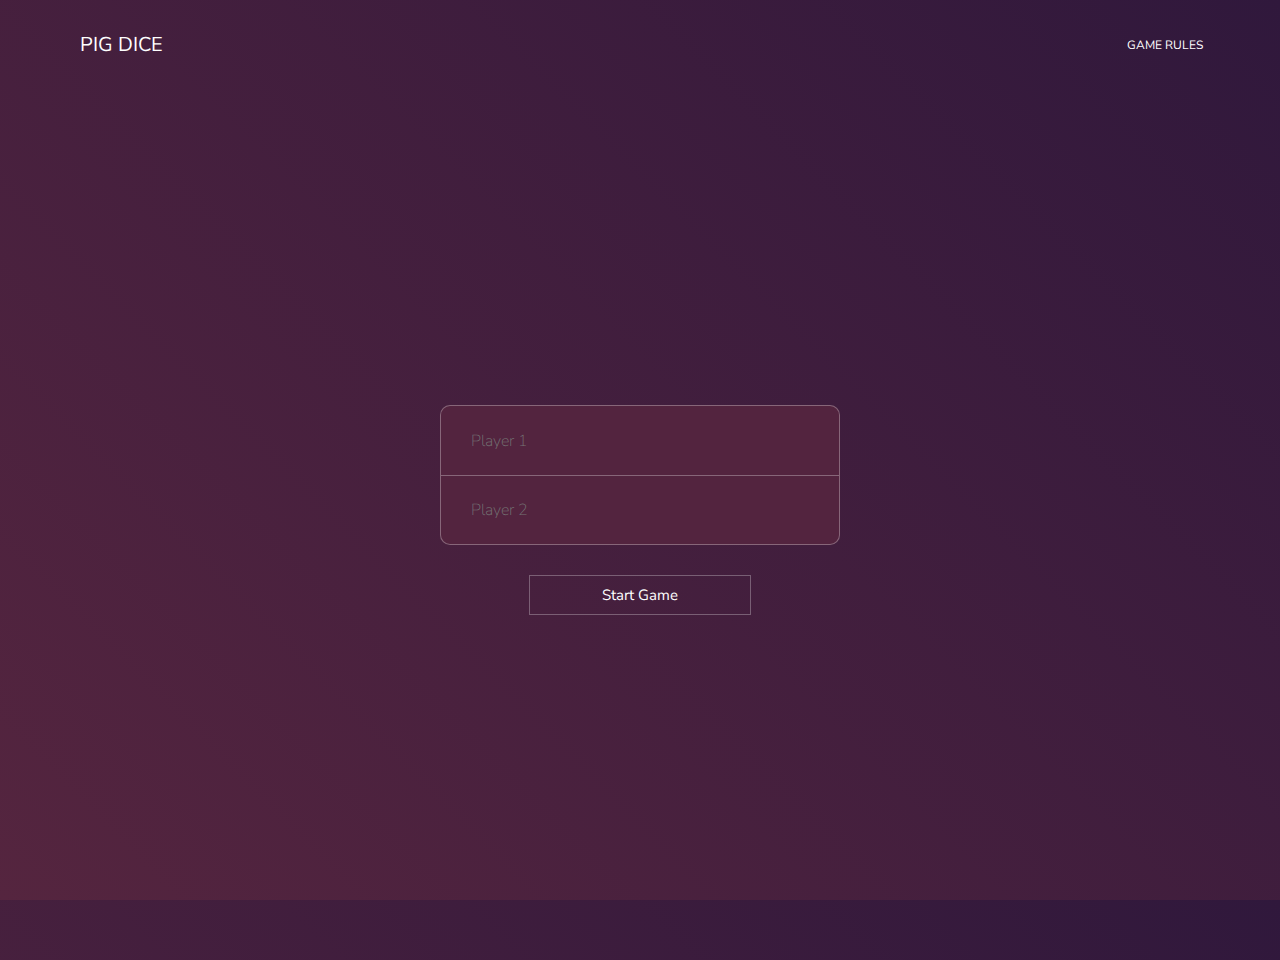
<file: index.html>
<!DOCTYPE html>
<html lang="en">
<head>
    <meta charset="UTF-8">
    <meta name="viewport" content="width=device-width, initial-scale=1.0">
    <meta http-equiv="X-UA-Compatible" content="ie=edge">
    <link rel="stylesheet" href="https://use.fontawesome.com/releases/v5.6.1/css/all.css" integrity="sha384-gfdkjb5BdAXd+lj+gudLWI+BXq4IuLW5IT+brZEZsLFm++aCMlF1V92rMkPaX4PP" crossorigin="anonymous">
    <link href="https://fonts.googleapis.com/css?family=Nunito+Sans:300,400,700,900" rel="stylesheet">
    <link rel="stylesheet" href="css/bootstrap.css" type="text/css">
    <link rel="stylesheet" href="css/style.css" type="text/css">
    <title>Pig Dice</title>
</head>
<body>
    <div class="container ">
        <div class="row d-flex justify-content-between">
            <div class="logo mt-5"><i class="fas fa-dice mr-3"></i>Pig Dice</div>

            <!-- Button trigger modal -->
<button type="button" class="btn btn-primary mt-5" data-toggle="modal" data-target="#exampleModalCenter">
        Game Rules
      </button>
      
      <!-- Modal -->
      <div class="modal fade" id="exampleModalCenter" tabindex="-1" role="dialog" aria-labelledby="exampleModalCenterTitle" aria-hidden="true">
        <div class="modal-dialog modal-dialog-centered" role="document">
          <div class="modal-content">
            <div class="modal-header">
              <h5 class="modal-title" id="exampleModalLongTitle">Rules</h5>
              <button type="button" class="close" data-dismiss="modal" aria-label="Close">
                <span aria-hidden="true">&times;</span>
              </button>
            </div>
            <div class="modal-body">
                <ul>
                    <li>A player rolls the dice</li>
                    <li>If the player gets "1" then their turn is over and they score 0.</li>
                    <li>If the player does not get "1" then the die amount is added to their turn score and they can roll again or hold.</li>
                    <li>When the player holds, their turn amount is added to their total score.</li>
                    <li>Repeat until one player has 100 points ore more.</li>
                </ul>
            </div>
            <div class="modal-footer">
              <button type="button" class="btn btn-secondary" data-dismiss="modal">Close</button>
            </div>
          </div>
        </div>
      </div>
        </div>
        <div class="rowTwo justify-content-center d-flex flex-column align-items-center">
            <input type="text" placeholder="Player 1" class="p-input playerInput1 pl-5">
            <input type="text" placeholder="Player 2" class="p-input playerInput2 pl-5">
            <button class="submitBtn mt-5"> <a href="game.html">Start Game</a></button>
        </div>
        
    </div>
    <script src="js/jquery-3.3.1.min.js"></script>
    <script src="js/bootstrap.js"></script>
    <script src="js/script.js"></script>
</body>
</html>
</file>
<file: css/style.css>
html,body {
    background-image: linear-gradient(45deg, #55253F 0%, #30183C 100%);
    height: 100%;
    font-family: 'Nunito Sans', sans-serif;
}

.whiteBoard {
    background: #FFFFFF;
    box-shadow: 1px 12px 16px 0 rgba(0,0,0,0.50);
    border-radius: 15px;
    height: 50rem;
    width: 400rem;
    margin: 10rem 10rem;
    
}

.innerComponents {
    padding-top: 10rem;
    padding-right: 10rem;
    padding-left: 10rem;
    padding-bottom: 3rem;
    height: 50rem;

}

.playerName {
    font-family: NunitoSans-Bold;
    font-size: 1.5rem;
    color: #421F3E;
    letter-spacing: 11.3px;
    text-align: center;
    text-transform: uppercase;
}

.liveScore {
    font-size: 7rem;
    font-weight: 900;
}
.greyScore {
    font-family: NunitoSans-Bold;
    font-size: 1.5rem;
    color: #CDCACE;
}

.currentScore {
    font-size: 2rem;
}

.rollDice{
    width: 10rem;
    height: 5rem;
    margin-bottom: 1.5rem;
    border-radius: 1rem;
    background-color: transparent;
    border: 1px solid #421F3E;
    color: #421F3E;
    font-size: 1.5rem;
}
.rollDice:hover {
    cursor: pointer;
    outline: none;
}

.holdDice{
    width: 10rem;
    height: 5rem;
    background-image: linear-gradient(-135deg, #53243F 0%, #421F3E 100%);
    box-shadow: 1px 0px 15px 0 rgba(0, 0, 0, 0.105);
    color: #FFFFFF;
    font-size: 1.5rem;
    border: none;
    outline: none;
}
.liveScore,.playerName {
    color: #421F3E;
}
.active {
    background-image: url('img/pig face.png');
    background-repeat: no-repeat;
    margin-left: 5rem;
    margin-top: 0rem;
}
.playerActive {
    height: 13rem;
}

.diceHeight {
    height: 15rem;
    margin-top: 5rem;
}
.btn-new {
    margin-top: 2rem;
    margin-right: 7rem;
    color: #30183C;
    font-size: 1.5rem;
    position: absolute;
    top: 15rem;;
    width: 15rem;
}

.btn-new:hover {
    cursor: pointer;
}
.logo {
    font-size: 2rem;
    margin-top: 2rem;
    color: white;
    text-transform: uppercase;
}

button.btn-primary {
    background-color: transparent;
    font-size: 1.2rem;
    border: none;
    outline: none;
    text-transform: uppercase;
}

button.btn-primary:hover {
    background-color: #53243F !important;
    outline: none;
    border: none;
    border-color: transparent !important;
}

button.btn-primary:active,
button.btn-primary:focus {
    outline: none;
    border: none;
}
.modal-body {
    font-size: 1.2rem;
}
button.btn-secondary {
    background-color: #421F3E;
}
button.btn-secondary:hover {
    background-color: #30183C;
}


.rowTwo {
    height: 100vh;
}
.p-input {
    height: 7rem;
    width: 40rem;
    font-weight: 200;
    font-size: 1.6rem;
    background-color: #53243F;
    border: 1px solid rgba(255, 255, 255, 0.301);
}
.playerInput1 {
    border-bottom: 0;
    border-radius: 1rem 1rem 0 0;
}
.playerInput2 {
    border-radius: 0 0 1rem 1rem;
}
input {
    color: white;
}
input:focus {
    outline: none;
}

.submitBtn {
    height: 4rem;
    width: 20%;
    background-color: transparent;
    border: 1px solid rgba(255, 255, 255, 0.288);
    font-size: 1.5rem;
    transition: all 0.3s ease 0s;
}
.submitBtn a {
    text-decoration: none;
    color: white;
}

.submitBtn:hover {
    box-shadow: 0px 15px 20px rgba(0, 0, 0, 0.4);
    transform: translateY(-2px);
    cursor: pointer;
}


@media (max-width: 576px) {
    .container {
      max-width: 540px;
    }
    .whiteBoard{
        margin: 0;
    }
  }
</file>
